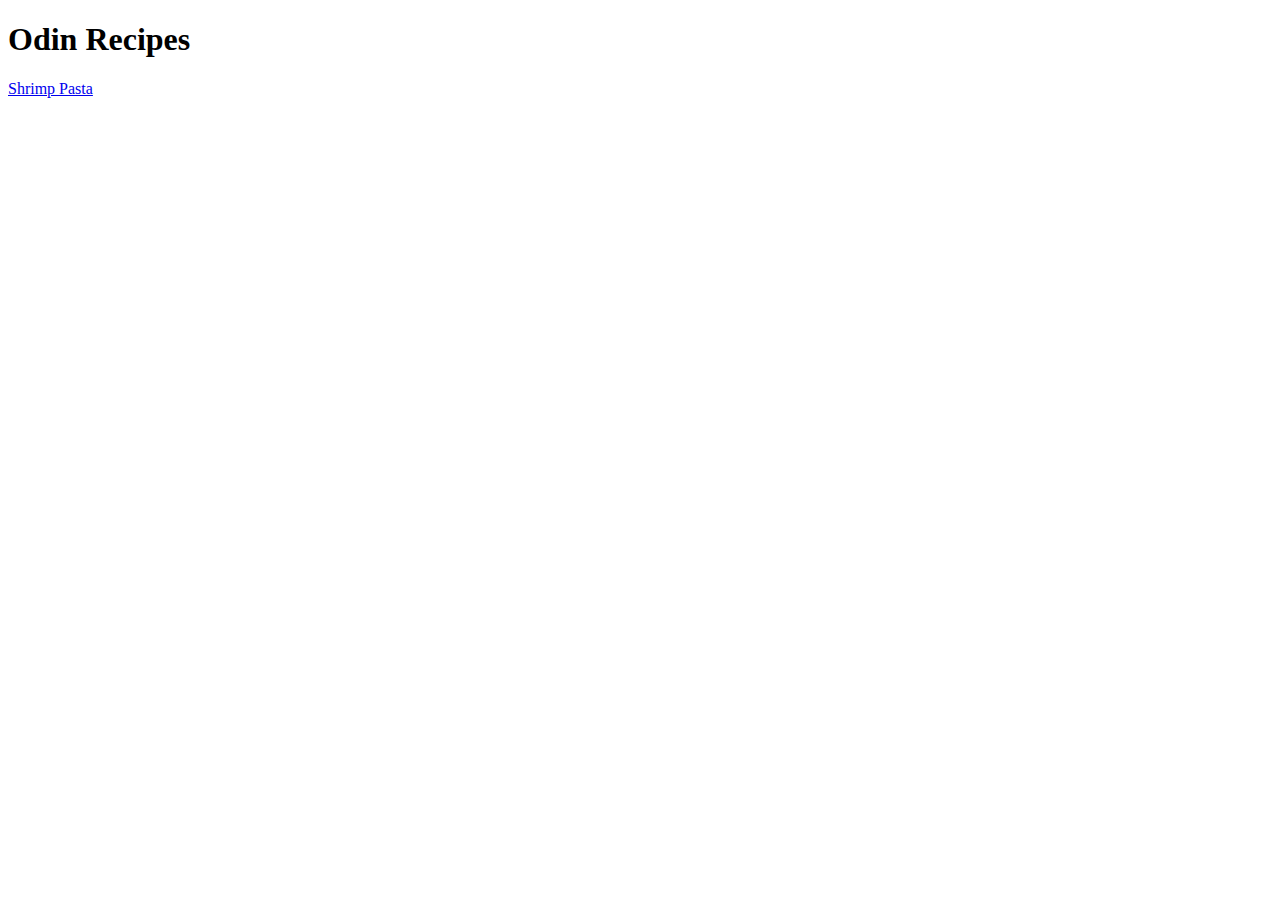
<file: index.html>
<!DOCTYPE html>
<html lang="en">
<head>
    <meta charset="UTF-8">
    <meta name="viewport" content="width=device-width, initial-scale=1.0">
    <title>Homepage</title>
</head>
<body>
    <h1>Odin Recipes</h1>

    <a href="./recipes/shrimp-pasta.html">Shrimp Pasta</a>
</body>
</html>
</file>
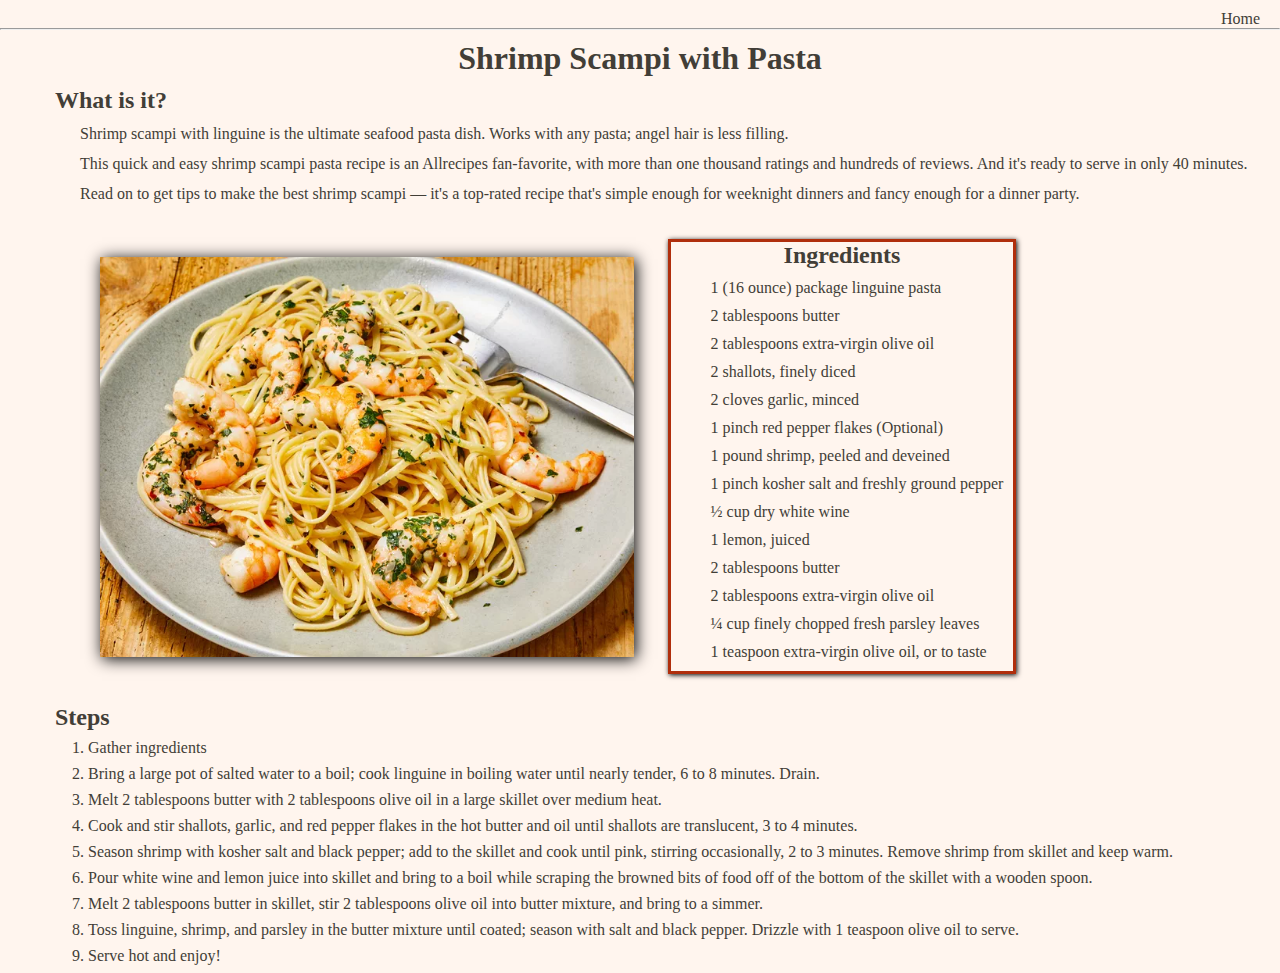
<file: recipes/shrimp-pasta.html>
<!DOCTYPE html>
<html lang="en">
<head>
    <meta charset="UTF-8">
    <meta name="viewport" content="width=device-width, initial-scale=1.0">
    <link rel="stylesheet" href="styles.css">
    <title>Shrimp Pasta</title>
</head>
<body>
    <a href="../index.html">Home</a><hr>
    <h1>Shrimp Scampi with Pasta</h1>
    
    <div class="recipe-content">

        <div class="description">
            <h2>What is it?</h2>

            <p>Shrimp scampi with linguine is the ultimate seafood pasta dish. Works with any pasta; angel hair is less filling.</p>
            <p>This quick and easy shrimp scampi pasta recipe is an Allrecipes fan-favorite, with more than one thousand ratings and hundreds of reviews. 
                And it's ready to serve in only 40 minutes. Read on to get tips to make the best shrimp scampi — 
                it's a top-rated recipe that's simple enough for weeknight dinners and fancy enough for a dinner party.</p>
        </div>

        <div class="middle">
            <div class="image-container">
                <img src="shrimp-scampi-pasta.webp" alt="shrimp-scampi-pasta" width="400" height="330">
            </div>
            <span class="ingredients">
                <h2>Ingredients</h2>
                <ul>
                    <li>1 (16 ounce) package linguine pasta</li>
                    <li>2 tablespoons butter</li>
                    <li>2 tablespoons extra-virgin olive oil</li>
                    <li>2 shallots, finely diced</li>
                    <li>2 cloves garlic, minced</li>
                    <li>1 pinch red pepper flakes (Optional)</li>
                    <li>1 pound shrimp, peeled and deveined</li>
                    <li>1 pinch kosher salt and freshly ground pepper</li>
                    <li>½ cup dry white wine</li>
                    <li>1 lemon, juiced</li>
                    <li>2 tablespoons butter</li>
                    <li>2 tablespoons extra-virgin olive oil</li>
                    <li>¼ cup finely chopped fresh parsley leaves</li>
                    <li>1 teaspoon extra-virgin olive oil, or to taste</li>
                </ul>
            </span>
        </div>

        <div class="instructions">
            <h2>Steps</h2>
            <ol>
                <li>Gather ingredients</li>
                <li>Bring a large pot of salted water to a boil; cook linguine in boiling water until nearly tender, 6 to 8 minutes. Drain.</li>
                <li>Melt 2 tablespoons butter with 2 tablespoons olive oil in a large skillet over medium heat.</li>
                <li>Cook and stir shallots, garlic, and red pepper flakes in the hot butter and oil until shallots are translucent, 3 to 4 minutes.</li>
                <li>Season shrimp with kosher salt and black pepper; add to the skillet and cook until pink, stirring occasionally, 2 to 3 minutes. Remove shrimp from skillet and keep warm.</li>
                <li>Pour white wine and lemon juice into skillet and bring to a boil while scraping the browned bits of food off of the bottom of the skillet with a wooden spoon.</li>
                <li>Melt 2 tablespoons butter in skillet, stir 2 tablespoons olive oil into butter mixture, and bring to a simmer.</li>
                <li>Toss linguine, shrimp, and parsley in the butter mixture until coated; season with salt and black pepper. Drizzle with 1 teaspoon olive oil to serve.</li>
                <li>Serve hot and enjoy!</li>
            </ol>
        </div>
    </div>

</body>
</html>
</file>
<file: recipes/styles.css>
* {
    margin: 0px;
    padding: 0px;
    box-sizing: border-box;
    font-family: Cambria, Cochin, Georgia, Times, 'Times New Roman', serif;
    color: #423E37;
}

body {
    background-color:seashell;
}

a {
    display: block;
    padding-top: 10px;
    padding-right: 20px;
    text-align: right;
    text-decoration: none;
}

h1 {
    text-align: center;
    margin: 10px auto;
    align-items: center;
}

.description h2,
.instructions h2 {
    margin: 5px;
}

.recipe-content {
    margin-left: 50px;
}

.description {
    margin-bottom: 10px;
}

.description p
{
    line-height: 30px;

}

.middle {
    margin: 30px 50px;
}

img {
    height: 400px;
    width: auto;
    box-shadow: 2px 2px 15px black;
}

.image-container {
    display: inline;
    
}

.ingredients {
    display: inline-block;
    margin-left: 30px;
    border: 3px #B02E0C solid;
    box-shadow: 1px 1px 5px black;
}

.ingredients h2 {
    text-align: center;
}

ul {
    list-style-type: none;
}

ul li {
    margin: 10px
}

ol,
ul,
.description p {
    padding-left: 30px;
}

ol li {
    margin: 8px
}
</file>
